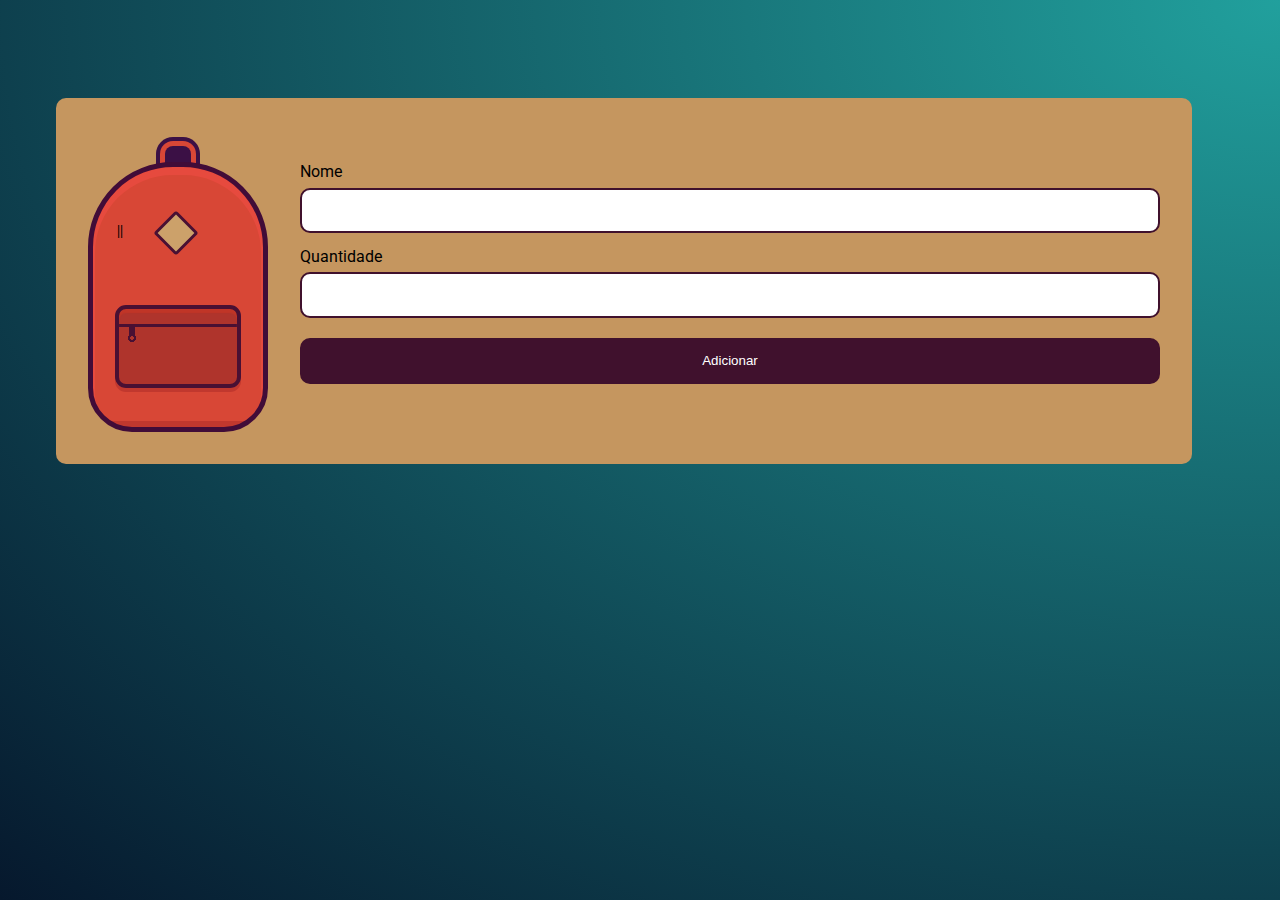
<file: mochila-de-viagem/index.html>
<!DOCTYPE html>
<html lang="en">
<head>
    <meta charset="UTF-8">
    <meta http-equiv="X-UA-Compatible" content="IE=edge">
    <meta name="viewport" content="width=device-width, initial-scale=1.0">
    <title>Mochila de viagem</title>
    <link rel="stylesheet" href="css/style.css">

    <link rel="preconnect" href="https://fonts.googleapis.com">
    <link rel="preconnect" href="https://fonts.gstatic.com" crossorigin>
    <link href="https://fonts.googleapis.com/css2?family=Roboto&display=swap" rel="stylesheet"> 
</head>
<body>
    <main class="conteudo">
        <div class="principal">
            <div class="mochila"></div>
            <form action="" class="adicionar" id="novoItem">
                <label for="item">Nome</label>
                <input type="text" name="nome" id="nome">
                <label for="item">Quantidade</label>
                <input type="number" name="quantidade" id="quantidade">
                <input type="submit" value="Adicionar" class="cadastrar">
            </form>
        </div>
        
        <ul class="lista" id="lista">
            <!-- <li class="item"><strong>7</strong>Camisas</li>
            <li class="item"><strong>1</strong>Calça</li>
            <li class="item"><strong>3</strong>Casaco</li> -->
        </ul>
    </main>
    <script src="js/main.js"></script>
</body>
</html>
</file>
<file: mochila-de-viagem/css/style.css>
html {
    background: radial-gradient(farthest-corner at right top,#21A09D, #06182D);
    height: 100%;
    font-family: 'Roboto', cursive;
}

.conteudo {
    padding: 10vh 3em 0;
    display: flex;
    align-items: flex-start;
    gap: 2em;
}

.principal {
    flex-grow: 1;
    flex-basis: auto;
    min-width: 600px;
    padding: 4em 2em 2em;
    box-sizing: border-box;
    display: flex;
    background: #C5965F;
    border-radius: 10px;
    gap: 2em;
}
  
.mochila {
    min-width: 170px;
    max-width: 170px;
    height: 180px;
    padding-top: 80px;
    background-color: #d84736;
    box-shadow: inset 0 6px 0 2px #e64a3e, 0 -93px 0 -77px #3b1045, 0 -93px 0 -72px #d84736, 0 -93px 0 -68px #3b1045;
    background-image: linear-gradient(to right, transparent 5px, transparent 20px, transparent 1px, transparent 25px, transparent 5px, transparent 20px, transparent 20px, transparent 86px, #c1382e 45px, #c1382e 230px, transparent 25px, transparent 172px );
    background-position: center 254px;
    background-size: 305px 6px;
    background-repeat: repeat-x; 
    border: 5px solid #410c38;
    border-radius: 85px 85px 44px 44px;
    display: inline-block;
    vertical-align: top;
    flex-basis: auto;
    flex-grow: 1;
}
  
.mochila:before, .mochila:after {
    display: block;
    content: '';
    position: absolute;
  }
  
.mochila:before {
    height: 75px;
    width: 118px;
    background-image: radial-gradient(circle closest-corner at 13px 29px , #af342c, #af342c 2px, transparent 2px, transparent), radial-gradient(circle closest-corner at 13px 29px , #491033, #491033 4px, transparent 4px, transparent), linear-gradient(to bottom, transparent 10px, transparent 15px, #491033 5px, #491033 18px, transparent 18px, transparent 100px), linear-gradient(to right, #af342c 10px, #af342c 10px, transparent 10px, transparent 16px, #af342c 9px, #af342c 50px), linear-gradient(to bottom, #af342c 8px, #af342c 16px, #491033 8px, #491033 30px, #af342c 20px, #af342c 72px, #af342c 10px, #af342c 57px, #af342c 5%);
    margin-left: 22px;
    margin-top: 58px;
    border: 4px solid #491033;
    border-radius: 11px;
    box-shadow: 0 4px 0 0 #c1382e, inset 0px 4px 1px 0 #c03527;
    content: '||';
    color: transparent;
    font-family: Comic Sans MS;
    font-weight: bold;
    z-index: 1;
    text-shadow: rgb(0, 0, 0) -2px -86px 0px;
    font-size: 14px;
}
  
.mochila:after {
    margin-left: 67px;
    margin-top: -30px;
    background: #cca16a;
    width:26px;
    height:26px;
    border: 3px solid #491033;
    border-radius: 3px;
    transform: rotate(45deg);
}

.adicionar {
    width: 100%;
}

.adicionar input {
    width: 100%;
    box-sizing: border-box;
    margin: 0.5em 0 1em;
    padding: 1em 0.5em;
    border-radius: 10px;
    border: 2px solid #40112D;
}

.adicionar label {
    display: block;
}

.cadastrar {
    background-color: #40112D;
    color: #FFFFFF;
    cursor: pointer;
}

.lista {
    margin: 0;
    padding: 0;
}

.item {
    list-style: none;
    padding: 0.6em 2em;
    background: #FFFFFF;
    border-radius: 10px;
    margin: 0 0 1em;
    width: 100%;
    box-sizing: border-box;
    display: inline-flex;
    align-items: center;
    gap: 1em;
    font-size: 20px;
}

.item strong {
    border-radius: 50%;
    display: flex;
    align-items: center;
    justify-content: center;
    width: 40px;
    height: 40px;
    Background: #C5965F;
    font-weight: 400;
}
</file>
